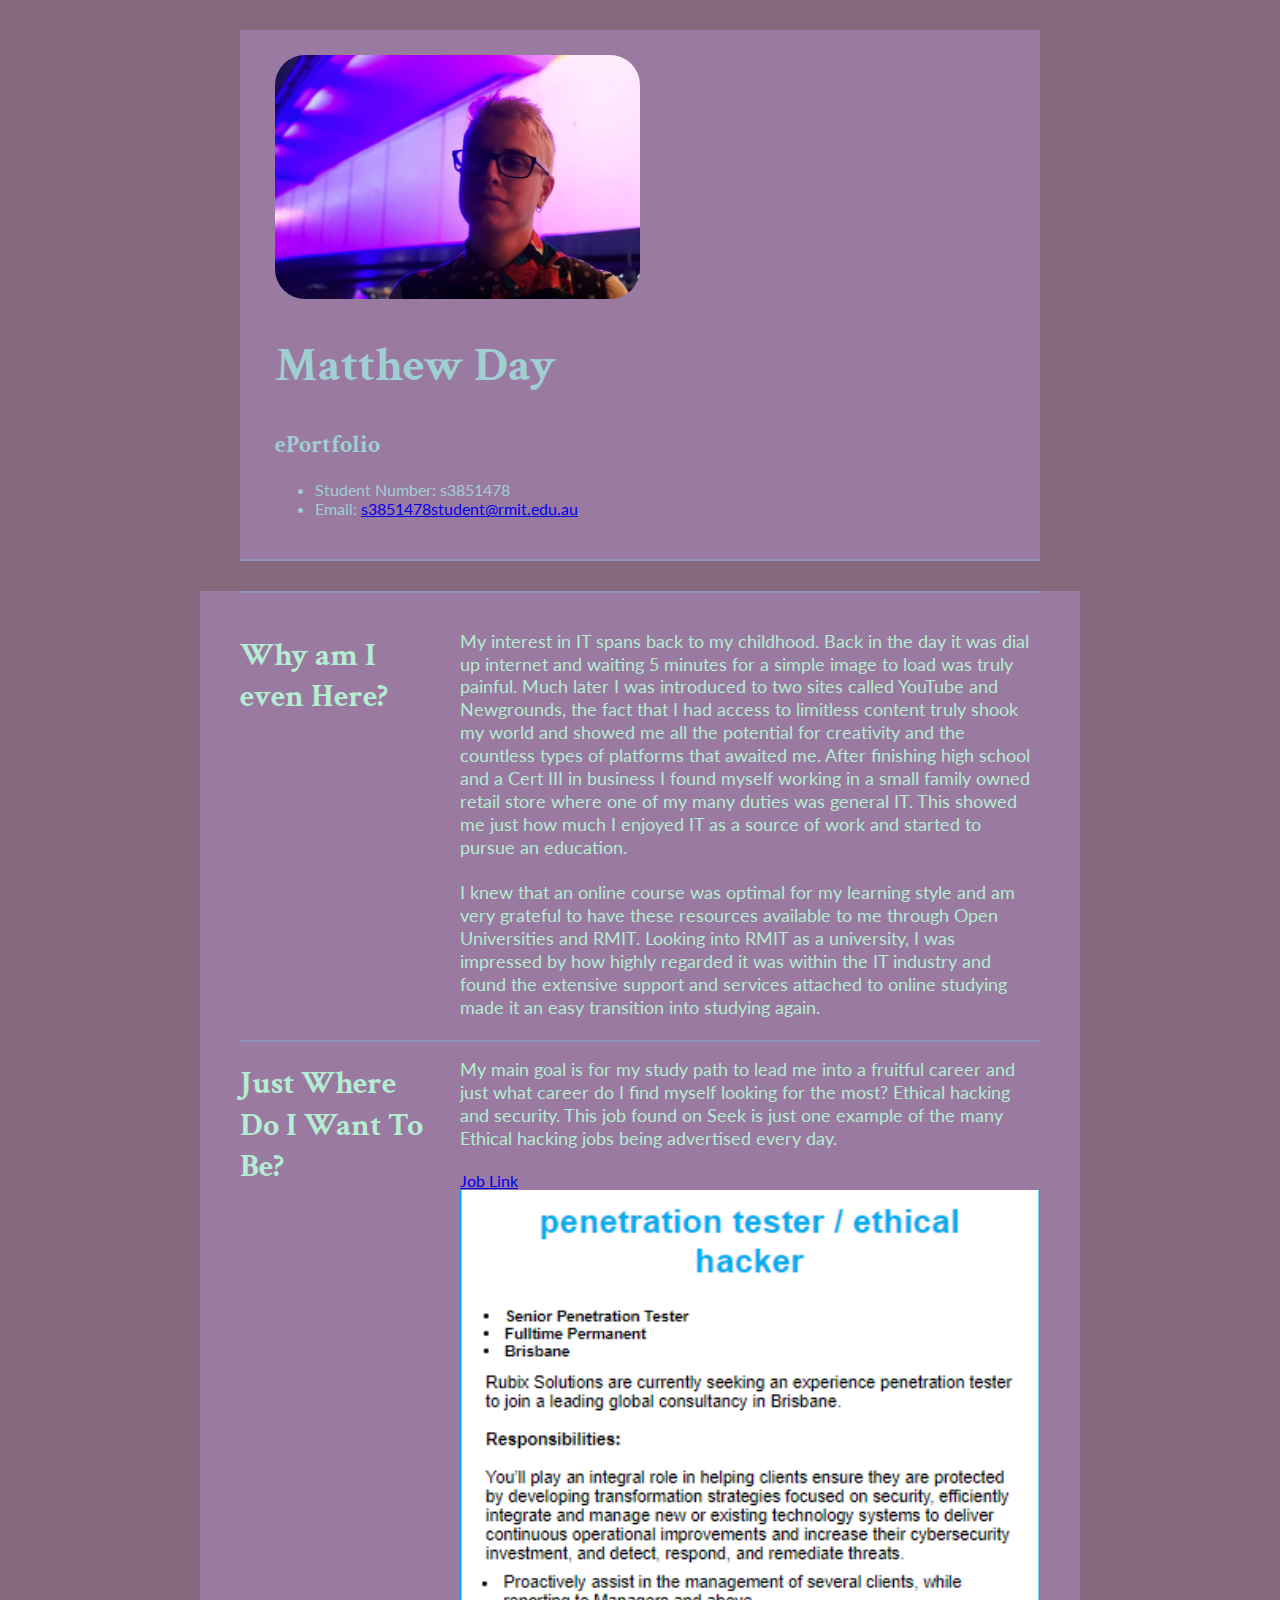
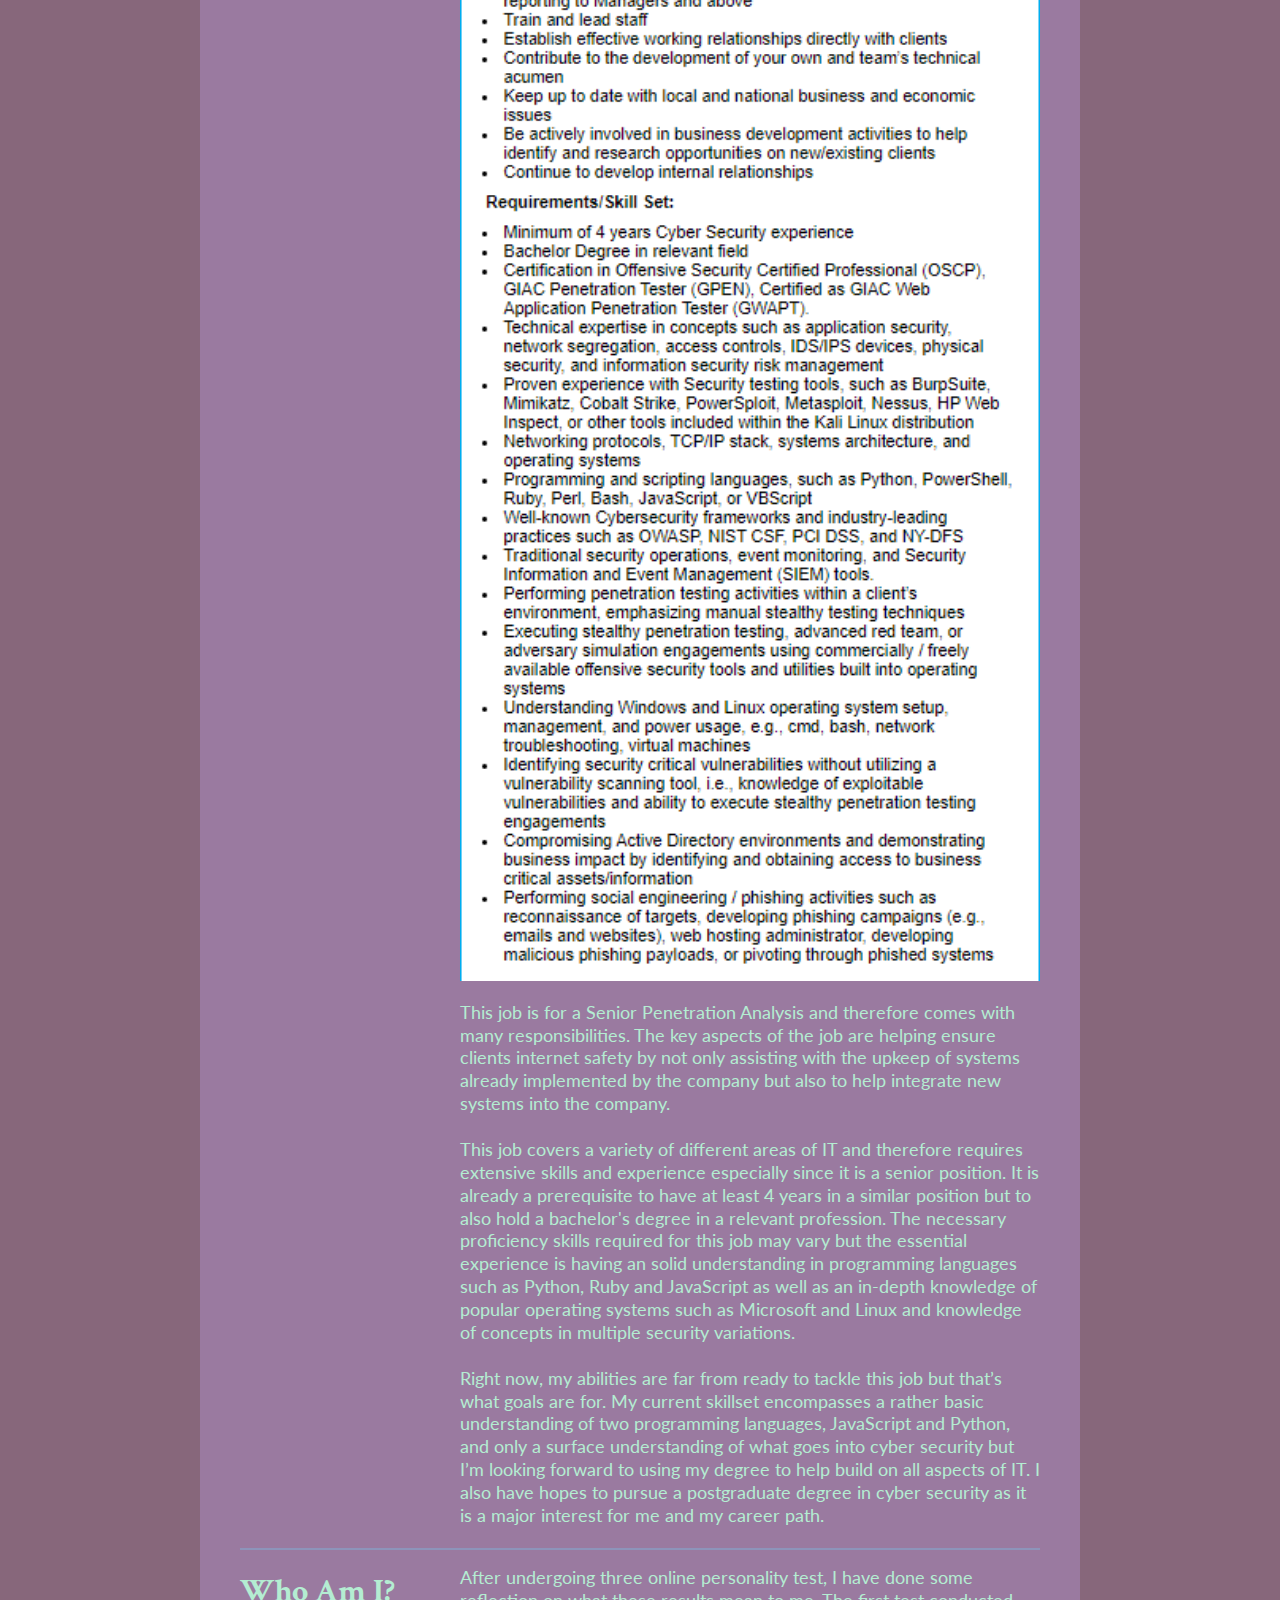
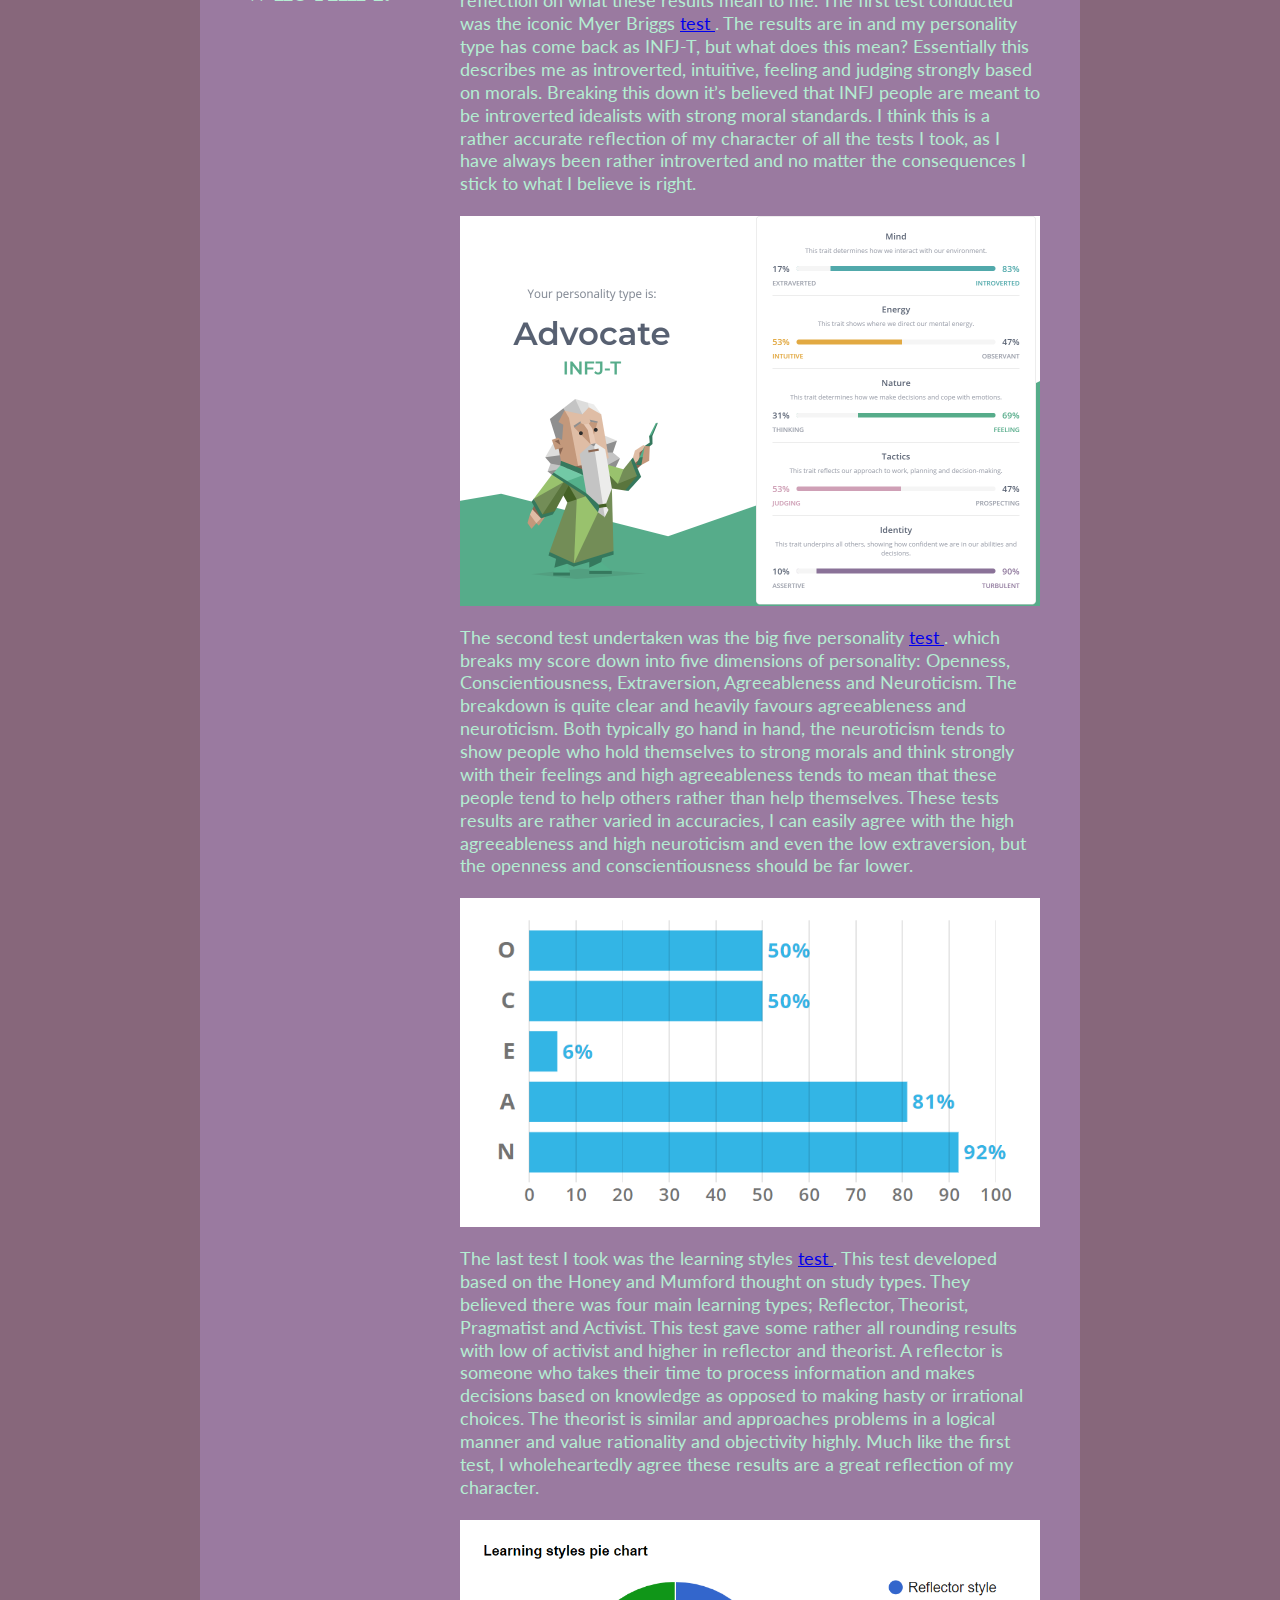
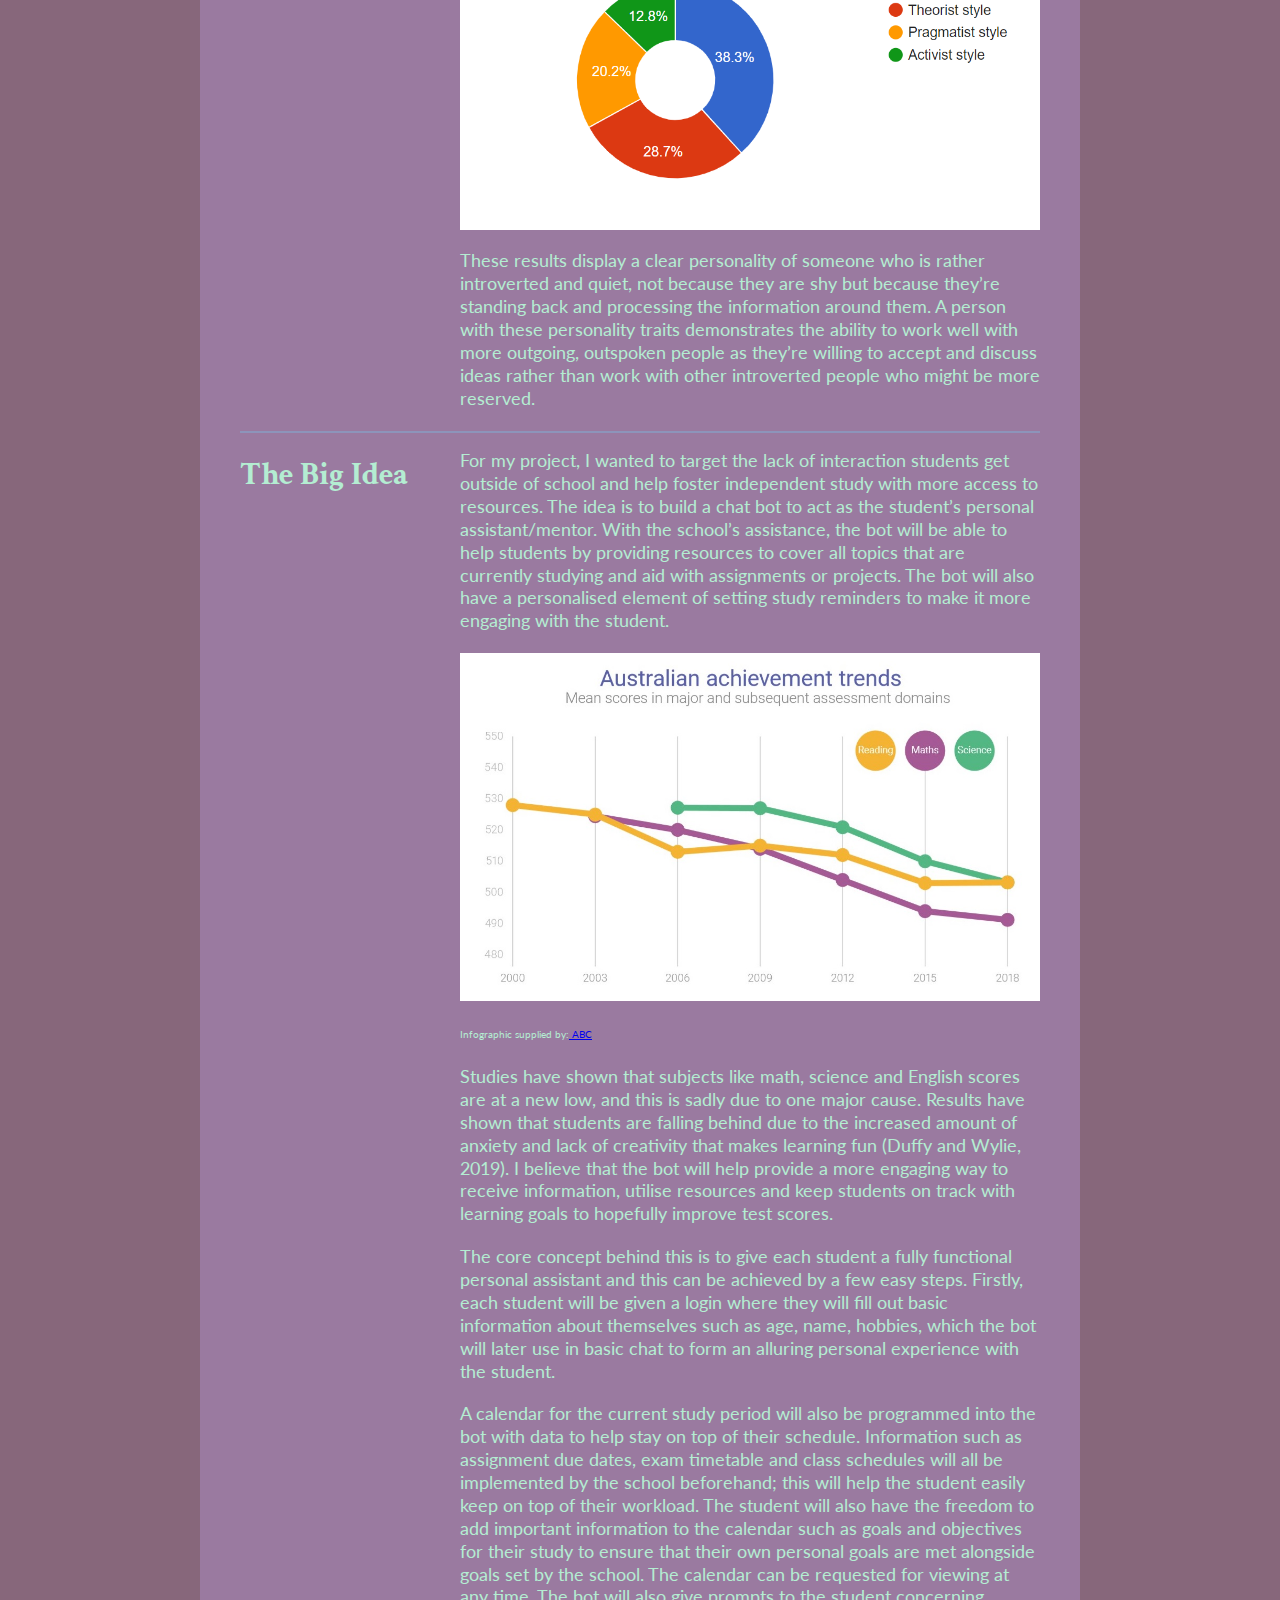
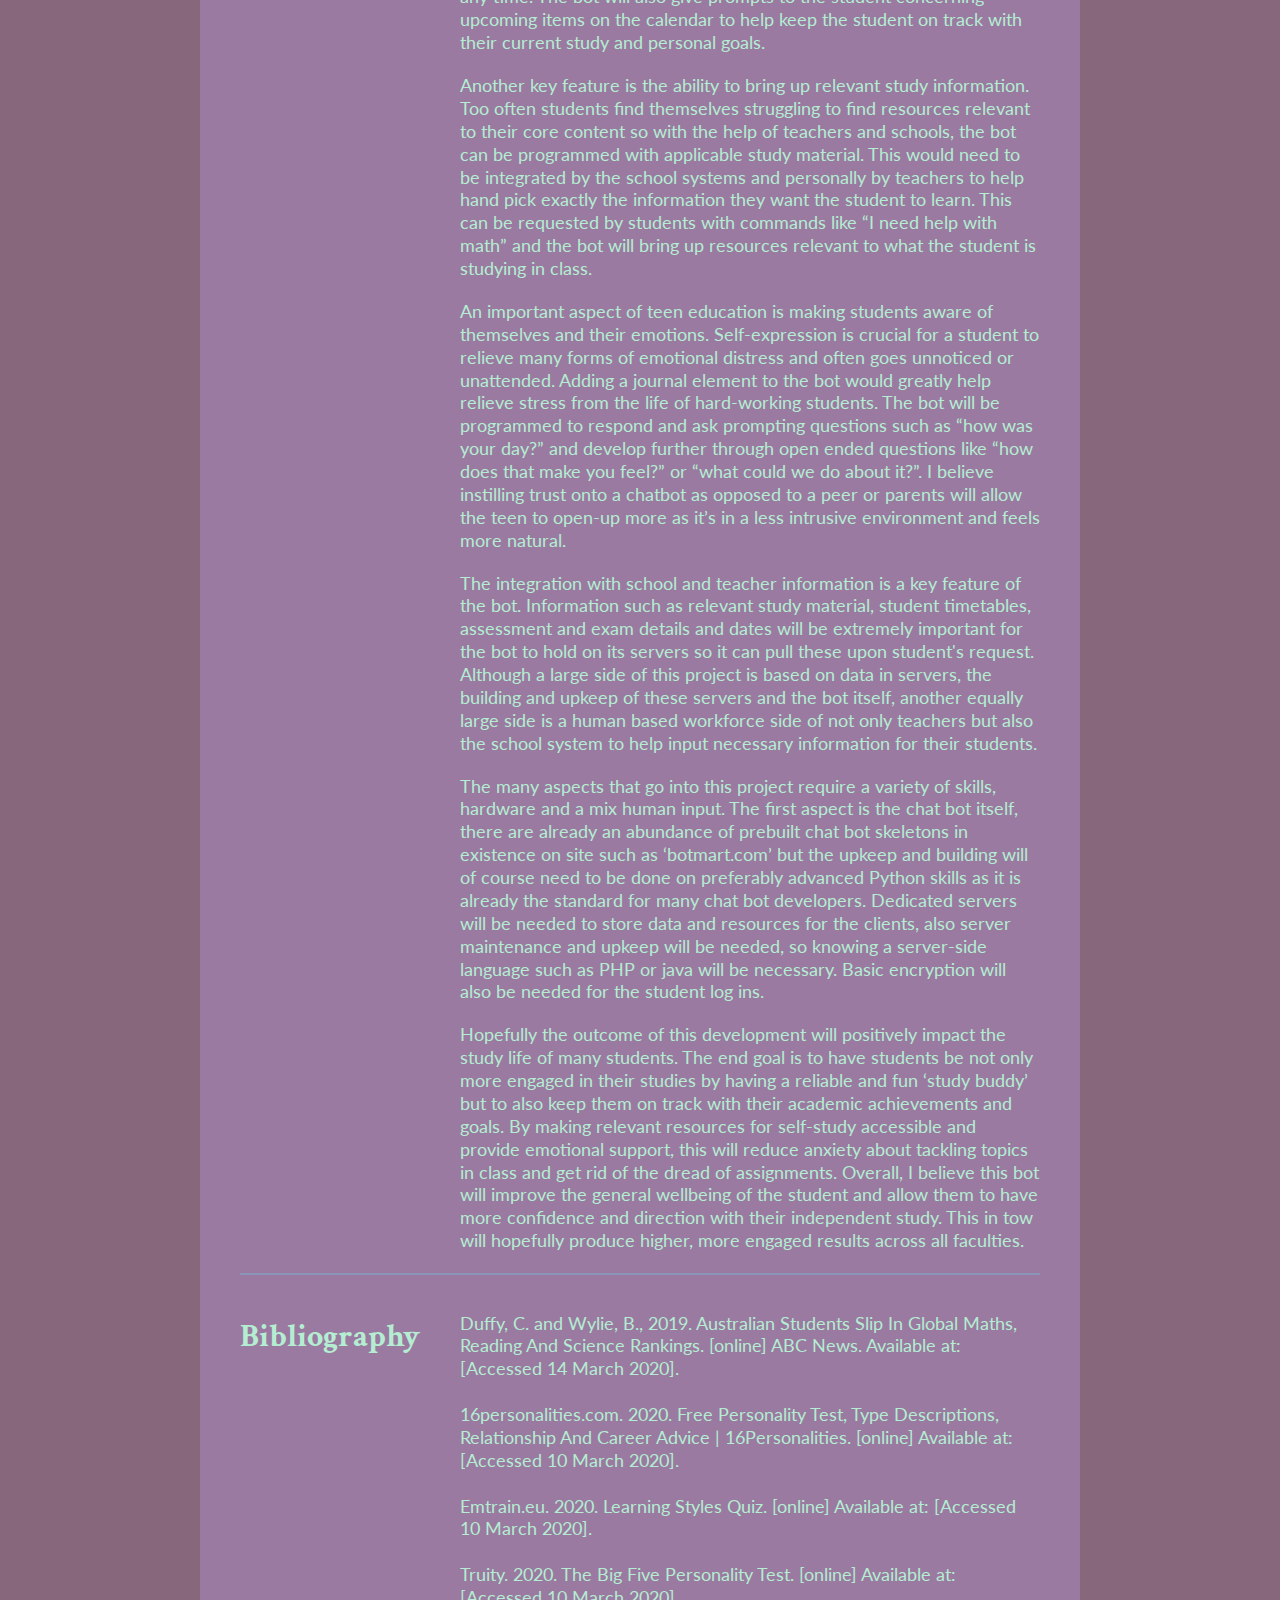
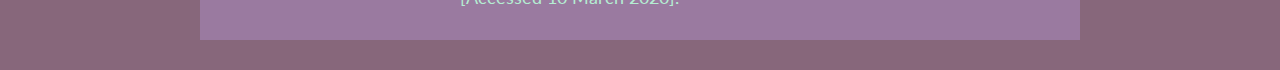
<file: index.html>
<!DOCTYPE HTML>

<html>
<head>
	<meta name="viewport" content="width=device-width"/>
	<meta name="description" content="ePortfolio for Matthew Day ">
	<meta charset="utf-8">
	<link rel="stylesheet" type="text/css" href="style.css">
	<link href="https://fonts.googleapis.com/css?family=Crimson+Text|Lato&display=swap" rel="stylesheet">
	<title>Matthew Day Portfolio</title>
	<style>
		h1{
			font-family: 'Crimson Text', serif;
		}
		h2{
			font-family: 'Crimson Text', serif;
		}
		p{
			font-family: 'Lato', sans-serif;
		}


	</style>
</head>
<body>
	<div id=portfolio>
		<div class="details">
			<div id=myface>
				<img src="https://daym977.github.io/MattProfile.github.io/066.JPG" alt="Matthew Day">
			</div>
			<div id="name">
				<h1>Matthew Day</h1>
				<h2>ePortfolio</h2>
				
			</div>
			<div id="contactDetails">
				<ul>
					<li>Student Number: s3851478</li>
					<li>Email: <a href="mailto:s3851478student@rmit.edu.au" target=_blank>s3851478student@rmit.edu.au</a></li>
				</ul>
			</div>

		</div>

	</div>
	<div id="mainArea">
		<section>
			<article>
				<div class="sectionTitle">
					<h1>Why am I even Here?</h1>
				</div>
				<div class="sectionContent">



					<p>My interest in IT spans back to my childhood. Back in the day it was dial up internet and waiting 5 minutes for a simple image to load was truly painful. Much later I was introduced to two sites called YouTube and Newgrounds, the fact that I had access to limitless content truly shook my world and showed me all the potential for creativity and the countless types of platforms that awaited me. After finishing high school and a Cert III in business I found myself working in a small family owned retail store where one of my many duties was general IT. This showed me just how much I enjoyed IT as a source of work and started to pursue an education.      <br><br>

					I knew that an online course was optimal for my learning style and am very grateful to have these resources available to me through Open Universities and RMIT. Looking into RMIT as a university, I was impressed by how highly regarded it was within the IT industry and found the extensive support and services attached to online studying made it an easy transition into studying again.     </p>



				</div>
			</article>
			<div class="clear"></div>
		</section>

		<section>
			<article>
				<div class="sectionTitle">
					<h1>Just Where Do I Want To Be?</h1>
				</div>
				<div class="sectionContent">

					<p>
					My main goal is for my study path to lead me into a fruitful career and just what career do I find myself looking for the most? Ethical hacking and security. This job found on Seek is just one example of the many Ethical hacking jobs being advertised every day. 
					</p>

					<a href="https://www.seek.com.au/job/41087333?type=standout#searchRequestToken=f2db07f9-2cf9-496a-a70a-67a8a079e8e3 " target=_blank>Job Link </a>
					<img src="https://daym977.github.io/MattProfile.github.io/JOB.png" alt="Job Description">
					<p>This job is for a Senior Penetration Analysis and therefore comes with many responsibilities. The key aspects of the job are helping ensure clients internet safety by not only assisting with the upkeep of systems already implemented by the company but also to help integrate new systems into the company. <br> <br>  

						This job covers a variety of different areas of IT and therefore requires extensive skills and experience especially since it is a senior position. It is already a prerequisite to have at least 4 years in a similar position but to also hold a bachelor's degree in a relevant profession. The necessary proficiency skills required for this job may vary but the essential experience is having an solid understanding in programming languages such as Python, Ruby and JavaScript as well as an in-depth knowledge of popular operating systems such as Microsoft and Linux and knowledge of concepts in multiple security variations.    <br> <br>  

					Right now, my abilities are far from ready to tackle this job but that’s what goals are for. My current skillset encompasses a rather basic understanding of two programming languages, JavaScript and Python, and only a surface understanding of what goes into cyber security but I’m looking forward to using my degree to help build on all aspects of IT. I also have hopes to pursue a postgraduate degree in cyber security as it is a major interest for me and my career path.  </p>
				</div>
			</article>
			<div class="clear"></div>
		</section>
		<section>
			<article>
				<div class="sectionTitle">
					<h1>Who Am I?</h1>
				</div>
				<div class="sectionContent">
					<p>After undergoing three online personality test, I have done some reflection on what these results mean to me. The first test conducted was the iconic Myer Briggs <a href="https://www.16personalities.com/" target=_blank>test </a>. The results are in and my personality type has come back as INFJ-T, but what does this mean? Essentially this describes me as introverted, intuitive, feeling and judging strongly based on morals. Breaking this down it’s believed that INFJ people are meant to be introverted idealists with strong moral standards. I think this is a rather accurate reflection of my character of all the tests I took, as I have always been rather introverted and no matter the consequences I stick to what I believe is right.   </p>

					<img src="https://daym977.github.io/MattProfile.github.io/mind%20style.PNG" alt="Myer Briggs Personality">

					<p>The second test undertaken was the big five personality <a href="https://www.truity.com/personality-test/17315/test-results/16862546" target=_blank>test </a>. which breaks my score down into five dimensions of personality: Openness, Conscientiousness, Extraversion, Agreeableness and Neuroticism. The breakdown is quite clear and heavily favours agreeableness and neuroticism. Both typically go hand in hand, the neuroticism tends to show people who hold themselves to strong morals and think strongly with their feelings and high agreeableness tends to mean that these people tend to help others rather than help themselves. These tests results are rather varied in accuracies, I can easily agree with the high agreeableness and high neuroticism and even the low extraversion, but the openness and conscientiousness should be far lower. </p>

					<img src="https://daym977.github.io/MattProfile.github.io/big5OCEAN.png" alt="Learning Style">

					<p>The last test I took was the learning styles <a href="http://www.emtrain.eu/learning-styles/" target=_blank>test </a>. This test developed based on the Honey and Mumford thought on study types. They believed there was four main learning types; Reflector, Theorist, Pragmatist and Activist. This test gave some rather all rounding results with low of activist and higher in reflector and theorist. A reflector is someone who takes their time to process information and makes decisions based on knowledge as opposed to making hasty or irrational choices.  The theorist is similar and approaches problems in a logical manner and value rationality and objectivity highly. Much like the first test, I wholeheartedly agree these results are a great reflection of my character.
					   </p>

					<img src="https://daym977.github.io/MattProfile.github.io/learningStylesPieChart.png" alt="Learning Style">

					<p>These results display a clear personality of someone who is rather introverted and quiet, not because they are shy but because they’re standing back and processing the information around them. A person with these personality traits demonstrates the ability to work well with more outgoing, outspoken people as they’re willing to accept and discuss ideas rather than work with other introverted people who might be more reserved.  </p>

				</div>
			</article>
			<div class="clear"></div>
		</section>
		<section>
			<article>
				<div class="sectionTitle">
					<h1>The Big Idea</h1>
				</div>
				<div class="sectionContent ">

					
					<p>For my project, I wanted to target the lack of interaction students get outside of school and help foster independent study with more access to resources. The idea is to build a chat bot to act as the student’s personal assistant/mentor. With the school’s assistance, the bot will be able to help students by providing resources to cover all topics that are currently studying and aid with assignments or projects. The bot will also have a personalised element of setting study reminders to make it more engaging with the student. </p>
					<img src="https://daym977.github.io/MattProfile.github.io/studentsResults.jpg" alt="Student Results">
					<p>
						<font size="1">
							Infographic supplied by:<a href="https://www.abc.net.au/news/2019-12-03/australias-slide-backwards-graph/11762312 " target="_blank"> ABC</a> 
						</font>
					</p>

					<p>
						Studies have shown that subjects like math, science and English scores are at a new low, and this is sadly due to one major cause. Results have shown that students are falling behind due to the increased amount of anxiety and lack of creativity that makes learning fun (Duffy and Wylie, 2019). I believe that the bot will help provide a more engaging way to receive information, utilise resources and keep students on track with learning goals to hopefully improve test scores.  
					</p>
					<p>
						The core concept behind this is to give each student a fully functional personal assistant and this can be achieved by a few easy steps. Firstly, each student will be given a login where they will fill out basic information about themselves such as age, name, hobbies, which the bot will later use in basic chat to form an alluring personal experience with the student. 
					</p>
					<p>
						A calendar for the current study period will also be programmed into the bot with data to help stay on top of their schedule. Information such as assignment due dates, exam timetable and class schedules will all be implemented by the school beforehand; this will help the student easily keep on top of their workload. The student will also have the freedom to add important information to the calendar such as goals and objectives for their study to ensure that their own personal goals are met alongside goals set by the school. The calendar can be requested for viewing at any time. The bot will also give prompts to the student concerning upcoming items on the calendar to help keep the student on track with their current study and personal goals.  
					</p>
					<p>
						Another key feature is the ability to bring up relevant study information. Too often students find themselves struggling to find resources relevant to their core content so with the help of teachers and schools, the bot can be programmed with applicable study material. This would need to be integrated by the school systems and personally by teachers to help hand pick exactly the information they want the student to learn. This can be requested by students with commands like “I need help with math” and the bot will bring up resources relevant to what the student is studying in class.  


					</p>
					<p>
						An important aspect of teen education is making students aware of themselves and their emotions. Self-expression is crucial for a student to relieve many forms of emotional distress and often goes unnoticed or unattended.  Adding a journal element to the bot would greatly help relieve stress from the life of hard-working students. The bot will be programmed to respond and ask prompting questions such as “how was your day?” and develop further through open ended questions like “how does that make you feel?” or “what could we do about it?”. I believe instilling trust onto a chatbot as opposed to a peer or parents will allow the teen to open-up more as it’s in a less intrusive environment and feels more natural. 


					</p>
					<p>
						The integration with school and teacher information is a key feature of the bot. Information such as relevant study material, student timetables, assessment and exam details and dates will be extremely important for the bot to hold on its servers so it can pull these upon student's request. Although a large side of this project is based on data in servers, the building and upkeep of these servers and the bot itself, another equally large side is a human based workforce side of not only teachers but also the school system to help input necessary information for their students.         
					</p>
					<p>
						The many aspects that go into this project require a variety of skills, hardware and a mix human input. The first aspect is the chat bot itself, there are already an abundance of prebuilt chat bot skeletons in existence on site such as ‘botmart.com’ but the upkeep and building will of course need to be done on preferably advanced Python skills as it is already the standard for many chat bot developers. Dedicated servers will be needed to store data and resources for the clients, also server maintenance and upkeep will be needed, so knowing a server-side language such as PHP or java will be necessary. Basic encryption will also be needed for the student log ins.    
					</p>
					<p>
						Hopefully the outcome of this development will positively impact the study life of many students. The end goal is to have students be not only more engaged in their studies by having a reliable and fun ‘study buddy’ but to also keep them on track with their academic achievements and goals. By making relevant resources for self-study accessible and provide emotional support, this will reduce anxiety about tackling topics in class and get rid of the dread of assignments. Overall, I believe this bot will improve the general wellbeing of the student and allow them to have more confidence and direction with their independent study. This in tow will hopefully produce higher, more engaged results across all faculties. 
					</p>
				</div>
			</article>
			<div class="clear"></div>
		</section>
		<section>
			<article>
				<div class="sectionTitle">
					<h1>Bibliography</h1>
				</div>
				<div class="sectionContent ">

					
					<p>Duffy, C. and Wylie, B., 2019. Australian Students Slip In Global Maths, Reading And Science Rankings. [online] ABC News. Available at: <https://www.abc.net.au/news/2019-12-03/australia-education-results-maths-reading-science-getting-worse/11760880> [Accessed 14 March 2020].  <br><br>

						16personalities.com. 2020. Free Personality Test, Type Descriptions, Relationship And Career Advice | 16Personalities. [online] Available at: <https://www.16personalities.com/> [Accessed 10 March 2020].  <br><br>

						Emtrain.eu. 2020. Learning Styles Quiz. [online] Available at: <http://www.emtrain.eu/learning-styles/> [Accessed 10 March 2020].  <br><br>

						Truity. 2020. The Big Five Personality Test. [online] Available at: <https://www.truity.com/personality-test/17315/test-results/16862546> [Accessed 10 March 2020].  </p>
					</div>
				</article>
				<div class="clear"></div>
			</section>

		</div>
	</body>
	</html>
</file>
<file: style.css>
article,aside,details,figcaption,figure,footer,header,hgroup,menu,nav,section {
	display:block;
}

html, body {
	background: #87677B; 
	font-family: 'Lato','Crimson Text', helvetica, arial, sans-serif; 
	font-size: 16px; 
	color: #A0CFD3
}
.clear {clear: both;}

#mainArea h1{
	font-size: 2em;
	line-height: 1.3em;
	margin-bottom: 20px;
	color: #B4EDD2
}

p{
	font-size: 1.1em;
	line-height: 1.3em;
	margin-bottom: 20px;
	color: #B4EDD2
}
#portfolio {
	width: 90%; 
	max-width: 800px;
	background:#9A7AA0;
	margin: 30px auto;
}
#mainArea {
	width: 90%;
	max-width: 800px;
	background:#9A7AA0;
	margin: 30px auto;
	padding: 0 40px;
}
.details {
	padding: 25px 35px;
	border-bottom: 2px solid #8D94BA;
	background:#9A7AA0;
}
section {
	border-top: 2px solid #8D94BA;
	
}
section:first-child {
	border-top: 2px solid #8D94BA;
	padding: 20px 0 0;
}
section:last-child {
	border-top: 2px solid #8D94BA;
	padding: 20px 0 10px;
}
.sectionTitle{
	float: left;
	width: 25%

}
.sectionContent{
	float: right;
	width: 72.5%;
}
.sectionContent img{

	width: 100%;
}
.details img{
	
	width: 50%;
	margin-right: 30px
	-webkit-border-radius: 50px;
	border-radius: 30px
}
#portfolio h1{
	font-size: 3em

}
</file>
